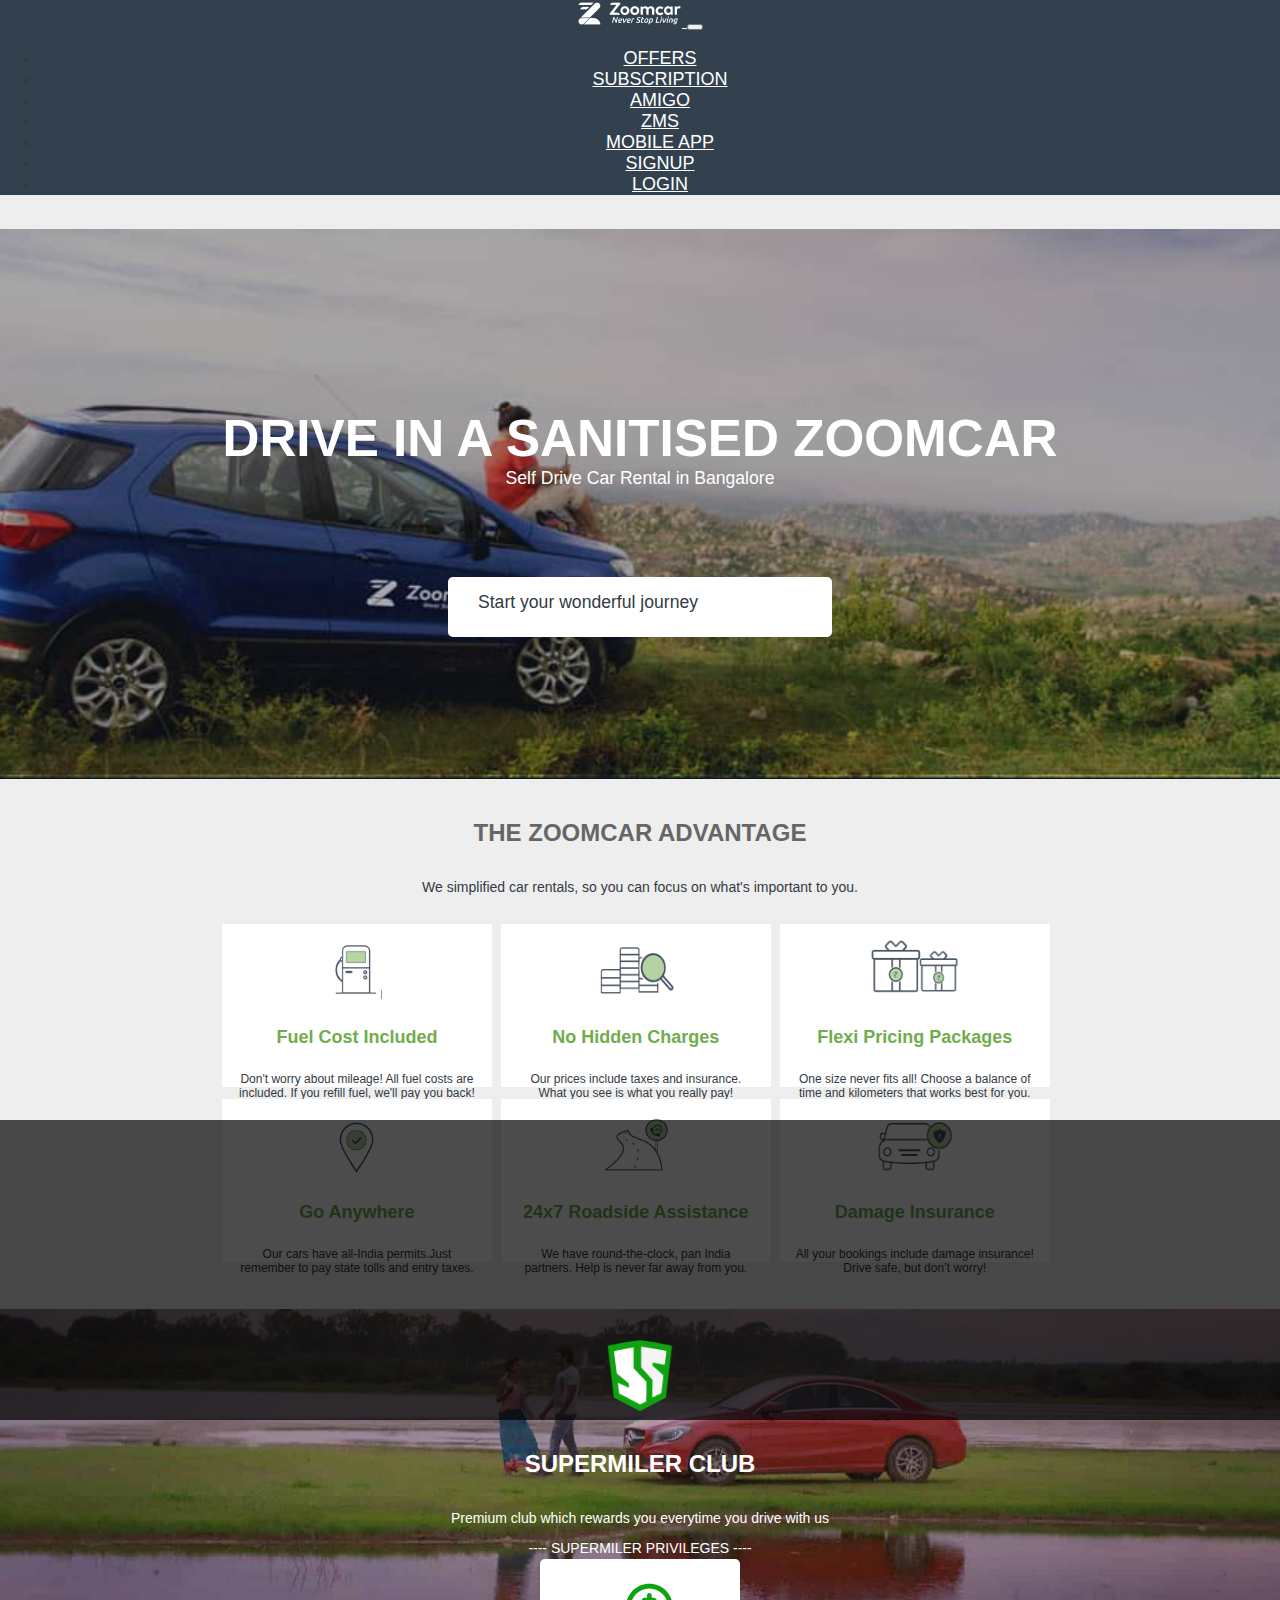
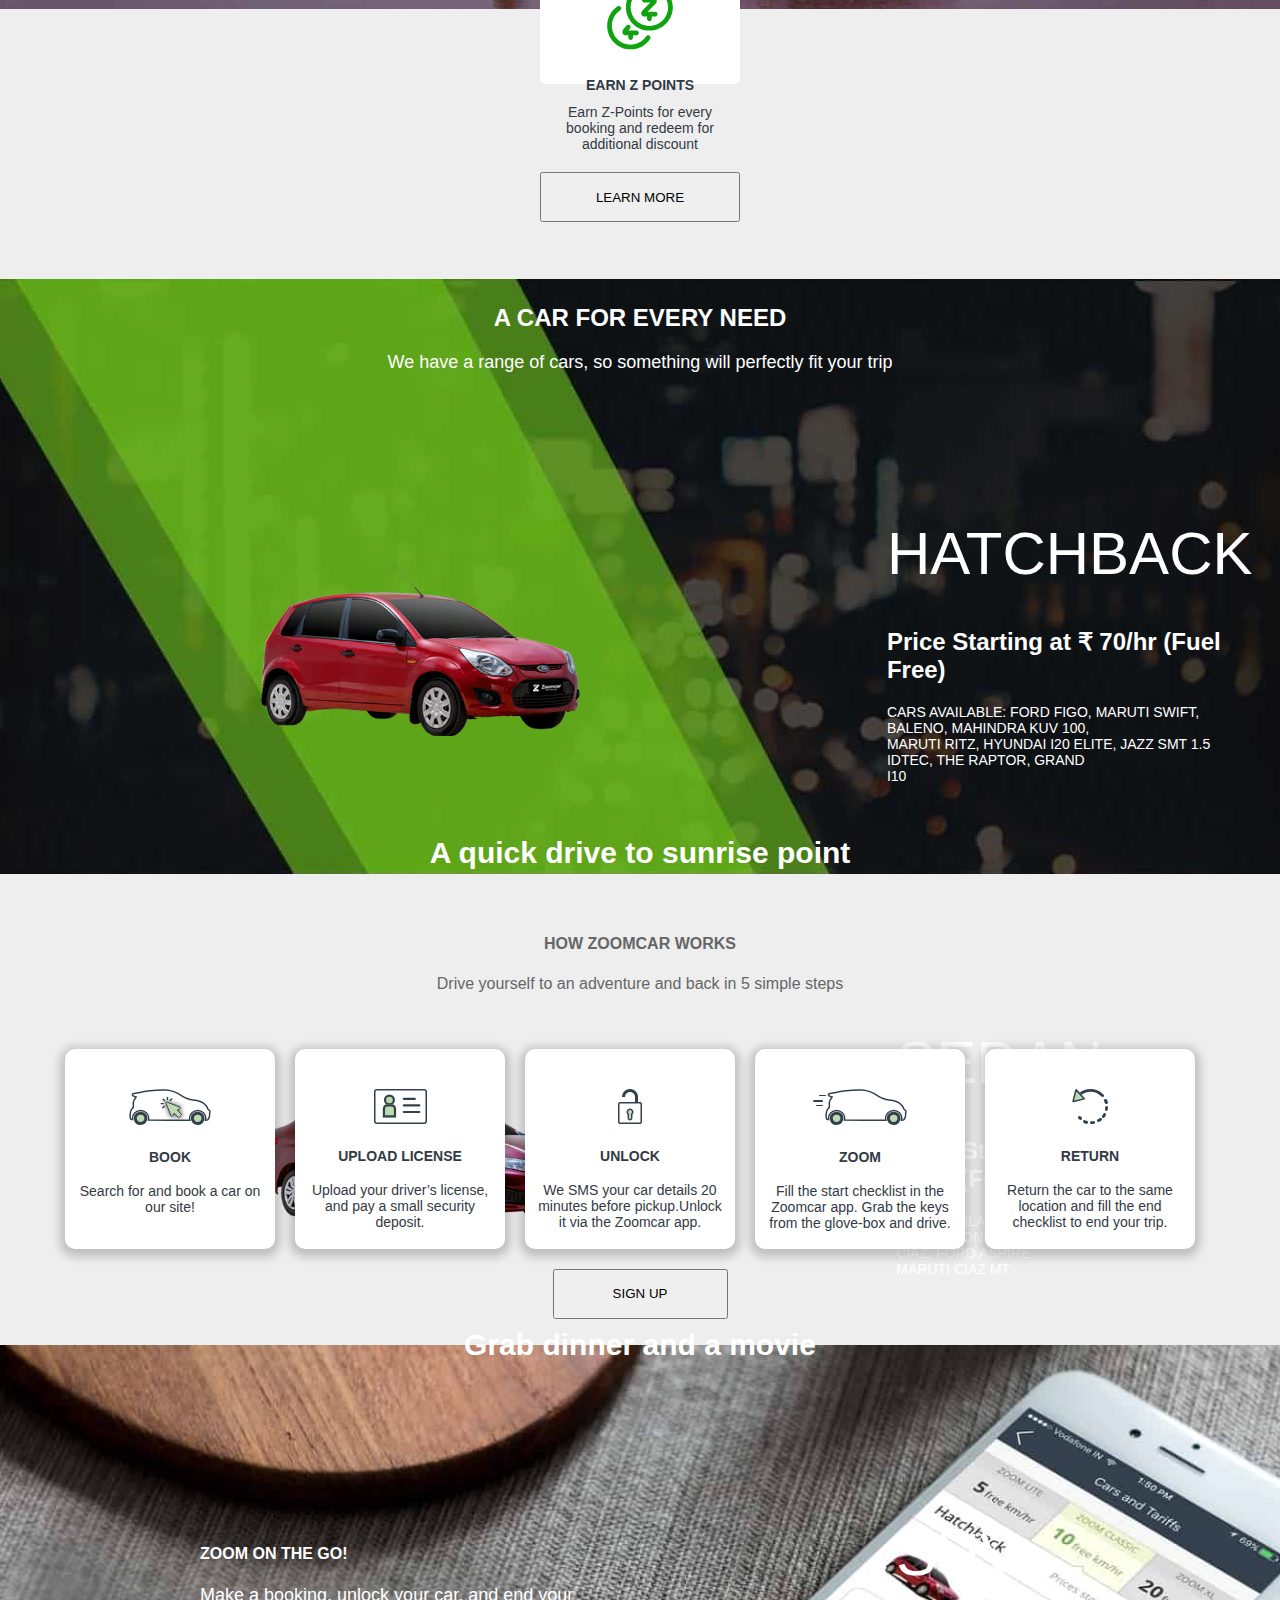
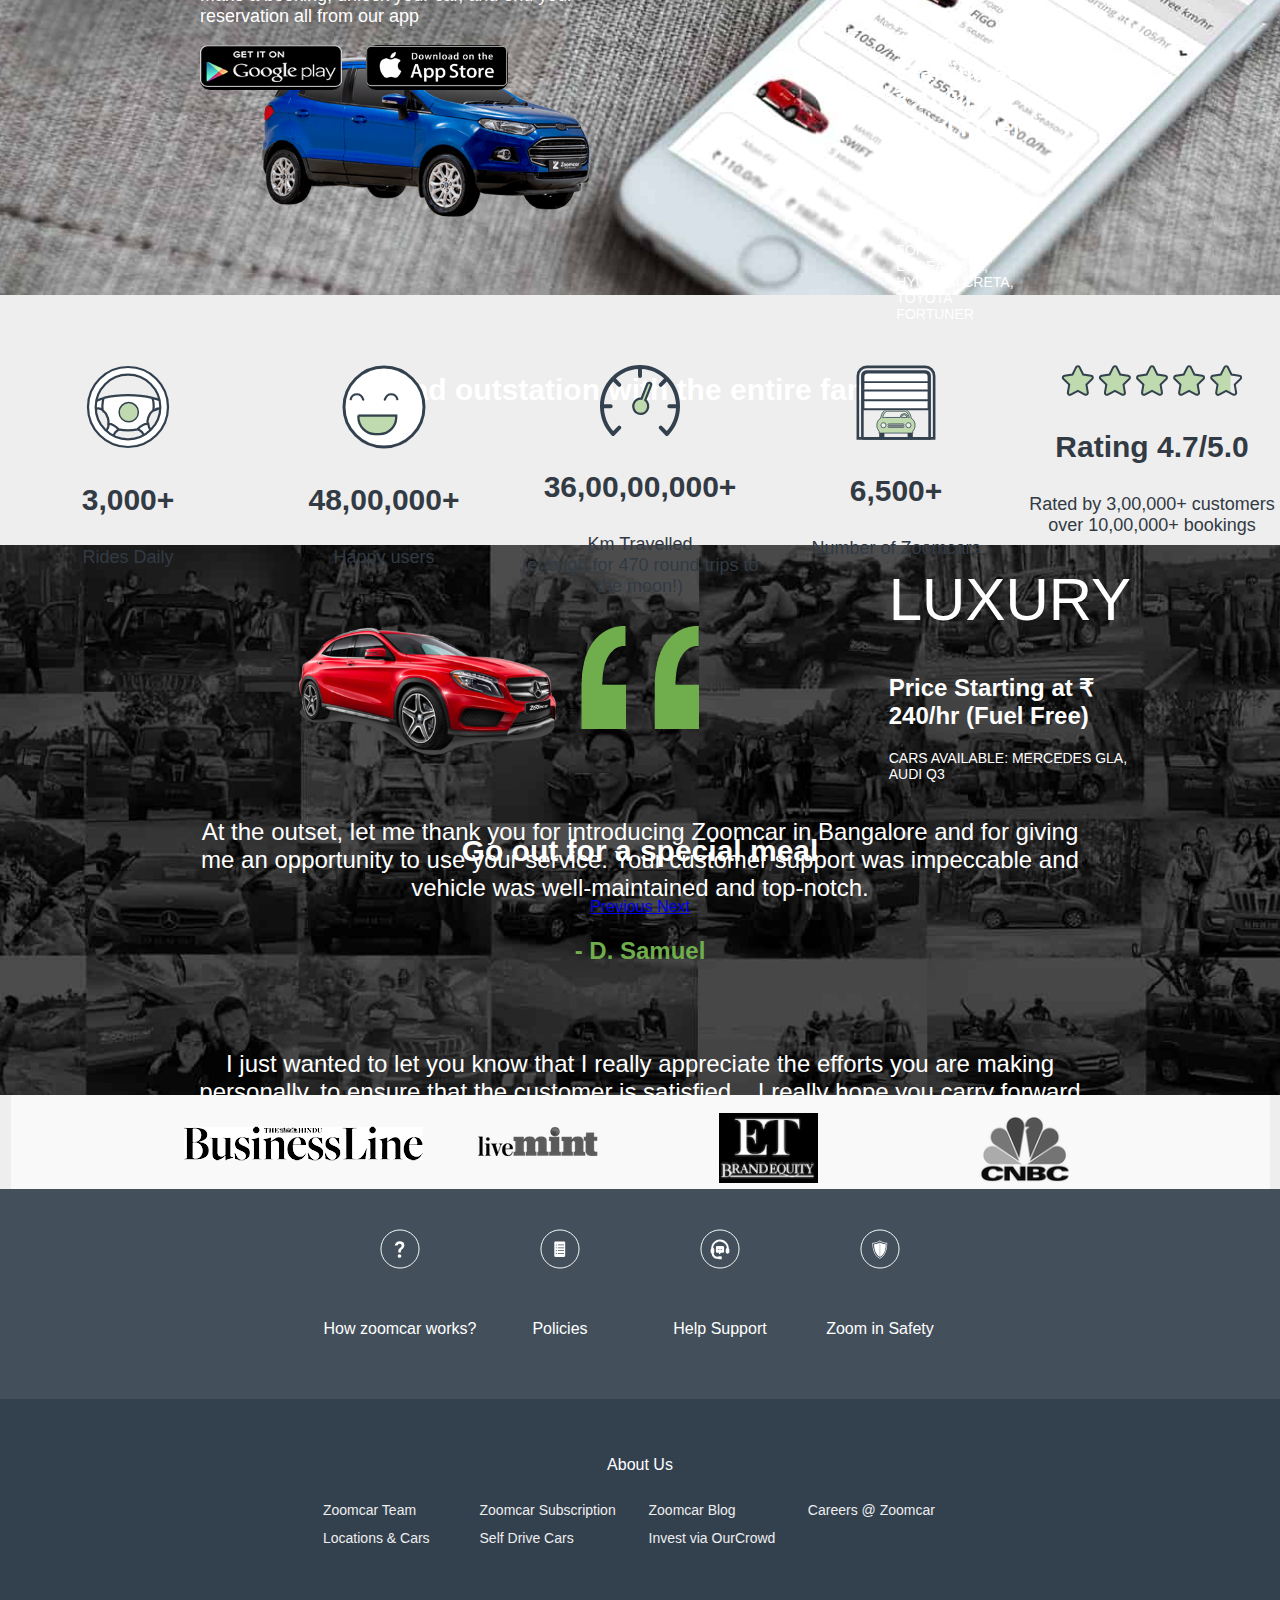
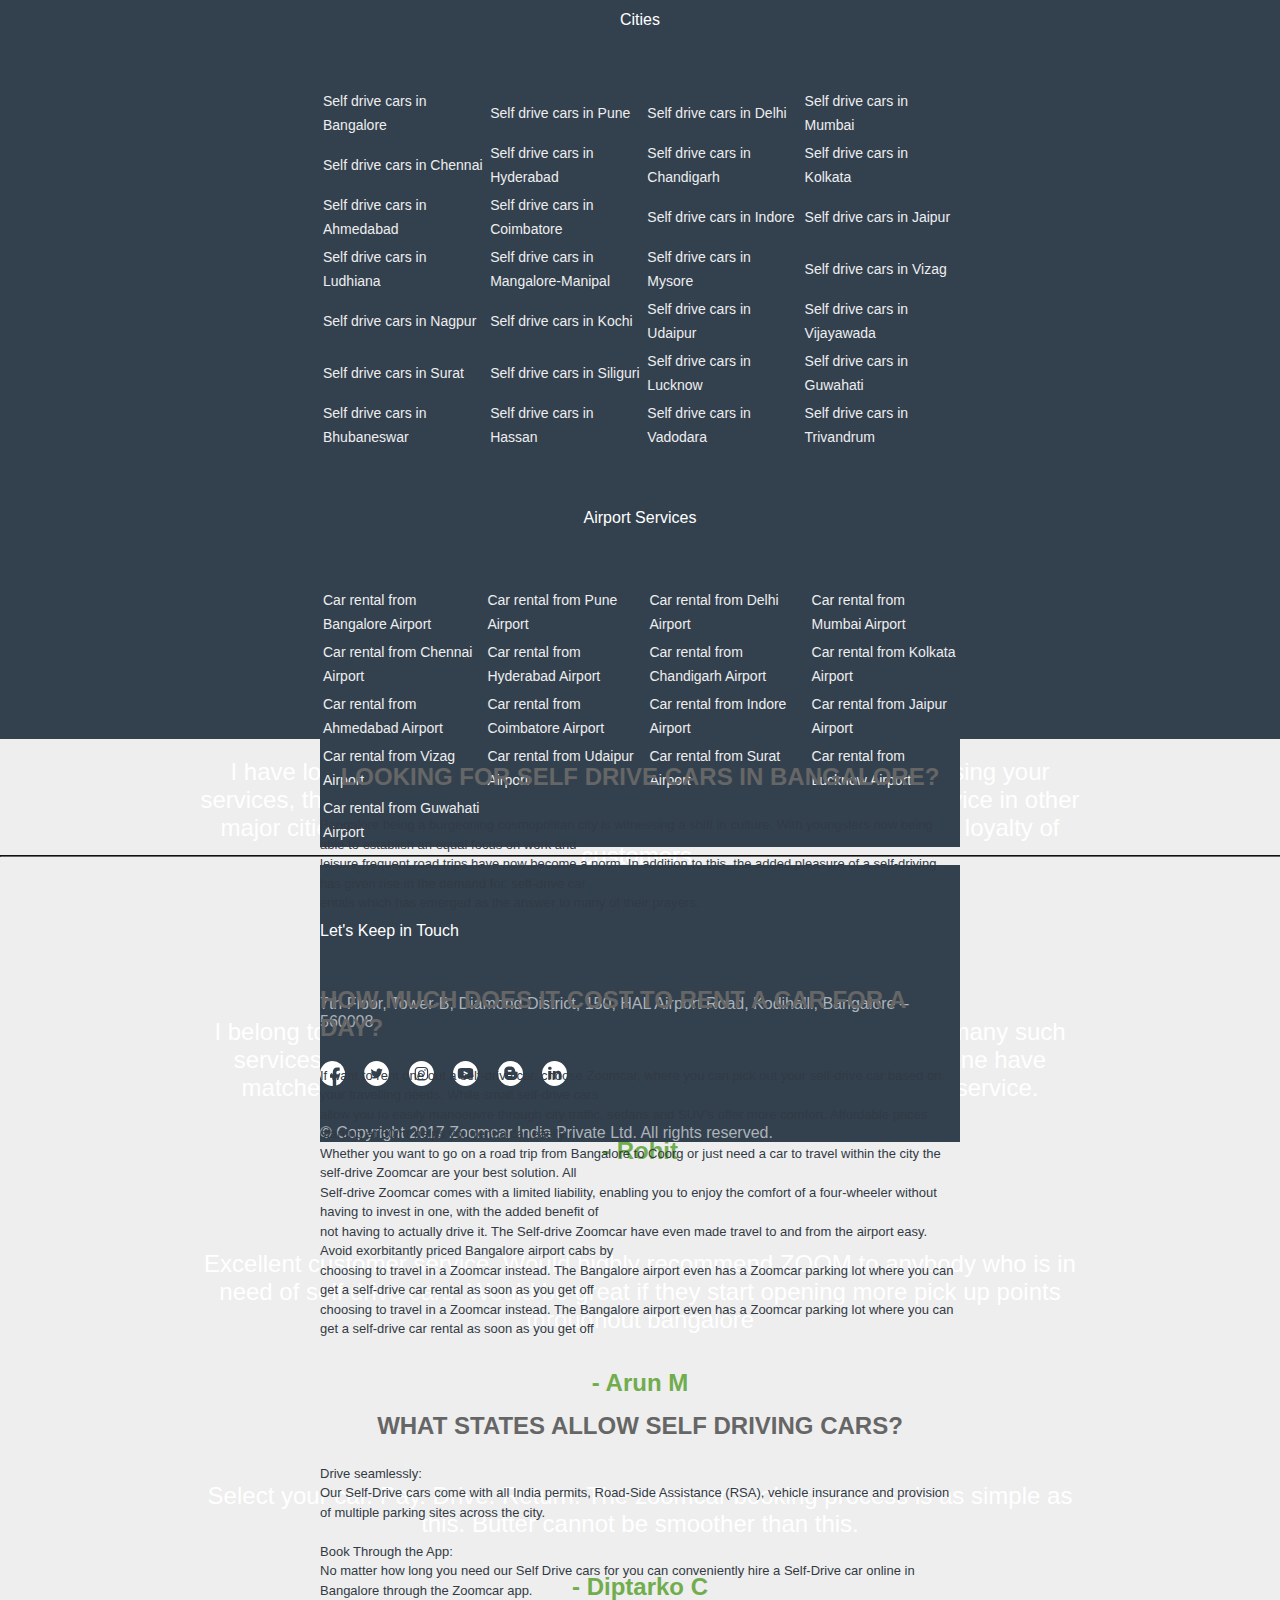
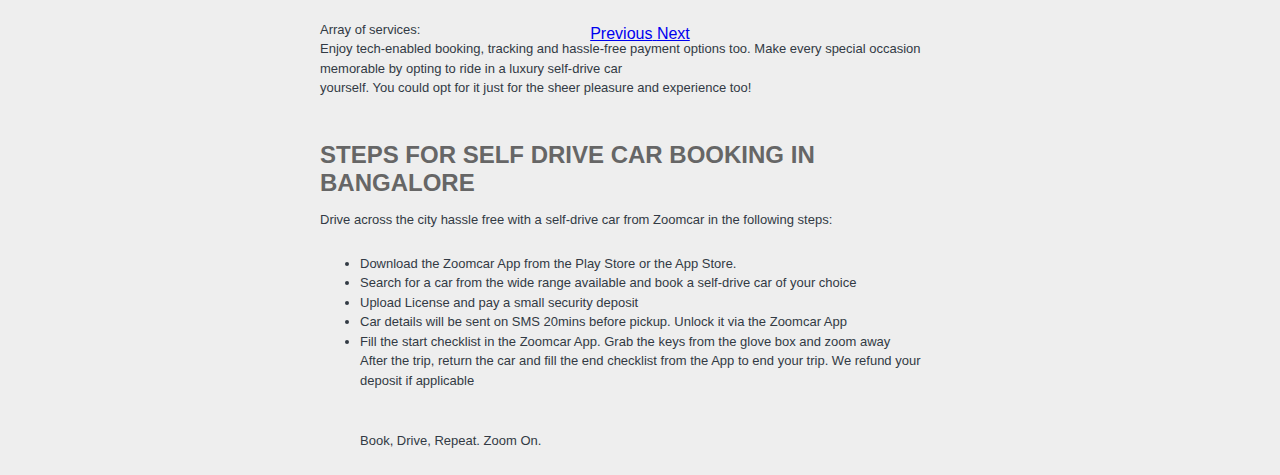
<file: public/index.html>
<!DOCTYPE html>
<html lang="en" dir="ltr">
  <head>
    <meta charset="utf-8">
    <title>Self Drive Car Rentals in Bangalore | Travel safe in Sanitized Cars at Zoomcar</title>
    <!-- BootStrap CSS StyleSheets -->
    <link rel="stylesheet" href="https://cdn.jsdelivr.net/npm/bootstrap@4.6.0/dist/css/bootstrap.min.css" integrity="sha384-B0vP5xmATw1+K9KRQjQERJvTumQW0nPEzvF6L/Z6nronJ3oUOFUFpCjEUQouq2+l" crossorigin="anonymous">
    <!-- CSS StyleSheet -->
    <link rel="stylesheet" href="./css/styles_main.css">

    <link rel="icon" href="favicon.ico">

    <!-- Bootstrap Scripts -->
    <script src="https://code.jquery.com/jquery-3.5.1.slim.min.js" integrity="sha384-DfXdz2htPH0lsSSs5nCTpuj/zy4C+OGpamoFVy38MVBnE+IbbVYUew+OrCXaRkfj" crossorigin="anonymous"></script>
    <script src="https://cdn.jsdelivr.net/npm/popper.js@1.16.1/dist/umd/popper.min.js" integrity="sha384-9/reFTGAW83EW2RDu2S0VKaIzap3H66lZH81PoYlFhbGU+6BZp6G7niu735Sk7lN" crossorigin="anonymous"></script>
    <script src="https://cdn.jsdelivr.net/npm/bootstrap@4.6.0/dist/js/bootstrap.min.js" integrity="sha384-+YQ4JLhjyBLPDQt//I+STsc9iw4uQqACwlvpslubQzn4u2UU2UFM80nGisd026JF" crossorigin="anonymous"></script>

  </head>
  <body>
    <div class="container-fluid">
      <section id="home">
        <nav class="navbar navbar-expand-lg nav-class">
          <!-- bg-dark-->
          <a class="nav-text navbar-brand" href="index.html">
            <!-- <img src="images/logo_1.png" height="50" alt=""> -->
            <img src="images/logo.png" alt="">
          </a>
          <button class="navbar-toggler" type="button" data-toggle="collapse" data-target="#navbarSupportedContent" aria-controls="navbarSupportedContent" aria-expanded="false" aria-label="Toggle navigation">
            <span class="navbar-toggler-icon"></span>
          </button>
          <div class="collapse navbar-collapse" id="navbarSupportedContent">
            <ul class="navbar-nav ml-auto">
              <li class="nav-item">
                <a class="nav-link nav-text" href="signin.html">OFFERS</a>
              </li>
              <li class="nav-item">
                <a class="nav-link nav-text" href="signup.html">SUBSCRIPTION</a>
              </li>
              <li class="nav-item">
                <a class="nav-link nav-text" href="#cta">AMIGO</a>
              </li>
              <li class="nav-item">
                <a class="nav-link nav-text" href="signin.html">ZMS</a>
              </li>
              <li class="nav-item">
                <a class="nav-link nav-text" href="signin.html">MOBILE APP</a>
              </li>
              <li class="nav-item">
                <a class="nav-link nav-text" href="signin.html">SIGNUP</a>
              </li>
              <li class="nav-item">
                <a class="nav-link nav-text" href="signin.html">LOGIN</a>
              </li>
            </ul>
          </div>

        </nav>
      </section>

      <section id="home-section">
        <div class="home-write-box">
          <div class="home-write">
            <h1>
              DRIVE IN A SANITISED ZOOMCAR
            </h1>
            <p>Self Drive Car Rental in Bangalore</p>
          </div>
          <div class="white-box">
            <span>Start your wonderful journey</span>
          </div>

        </div>
      </section>
      <section id="advantage">
        <div class="adv-section">
          <div class="adv-write">
            <h4>THE ZOOMCAR ADVANTAGE</h4>
            <p>We simplified car rentals, so you can focus on what's important to you.</p>
          </div>
          <div class="advantage-box">
            <div class="adv-1 adv">
              <img src="images/fuel.PNG" alt="" width=50 height=60>
              <h4>Fuel Cost Included</h4>
              <p>Don't worry about mileage! All fuel costs are<br>included. If you refill fuel, we'll pay you back!</p>
            </div>
            <div class="adv-2 adv">
              <img src="images/charge.PNG" alt="" width=80 height=60>
              <h4>No Hidden Charges</h4>
              <p>Our prices include taxes and insurance.<br>What you see is what you really pay!</p>
            </div>
            <div class="adv-3 adv">
              <img src="images/price.PNG" alt="" width=90 height=60>
              <h4>Flexi Pricing Packages</h4>
              <p>One size never fits all! Choose a balance of<br>time and kilometers that works best for you.</p>
            </div>
            <div class="adv-4 adv">
              <img src="images/anywhere.PNG" alt="" width=50 height=60>
              <h4>Go Anywhere</h4>
              <p>Our cars have all-India permits.Just<br>remember to pay state tolls and entry taxes.</p>
            </div>
            <div class="adv-5 adv">
              <img src="images/roadside.PNG" alt="" width=70 height=60>
              <h4>24x7 Roadside Assistance</h4>
              <p>We have round-the-clock, pan India<br>partners. Help is never far away from you.</p>
            </div>
            <div class="adv-6 adv">
              <img src="images/damage.PNG" alt="" width=80 height=60>
              <h4>Damage Insurance</h4>
              <p>All your bookings include damage insurance!<br>Drive safe, but don’t worry!</p>
            </div>

          </div>
        </div>
      </section>
      <section id="premium">
        <div class="premium-box">
          <img src="images/premium_1.PNG" alt="" width="70", height="80">
          <h4>SUPERMILER CLUB</h4>
          <p>Premium club which rewards you everytime you drive with us</p>

          <p class="premium-p">---- SUPERMILER PRIVILEGES ----</p>
        </div>
        <div class="premium-box-color">
        </div>


      </section>
      <section id="z-points">
        <div class="z-points-box">
          <div class="z-points-1">
            <img src="images/z-coins.svg" alt="" width="90px" height="75px">
            <h4>EARN Z POINTS</h4>
          </div>
          <div class="z-points-2">
            <p>Earn Z-Points for every<br>booking and redeem for<br>additional discount</p>
            <button type="button" name="button" class="btn btn-outline-dark btn-lg btn-cus">LEARN MORE</button>
          </div>


        </div>


      </section>
      <section id="car-needs">
        <div class="car-needs-box">
          <div class="car-needs-sec">
            <h2 class="c-text">A CAR FOR EVERY NEED</h2>
            <h3 class="c-text-2">We have a range of cars, so something will perfectly fit your trip</h3>
            <div id="c-carousel" class="carousel slide" data-ride="false">
              <div class="carousel-inner">
                <div class="carousel-item active container-fluid">
                  <div class="abcd">
                    <table>
                      <tr>
                        <td>
                          <img class="c-image" src="images/hatchback.png" alt="dog-profile" height="200">
                        </td>
                        <td>
                          <div class="abcd-text">
                            <h1>HATCHBACK</h1>
                            <h2>Price Starting at ₹ 70/hr (Fuel Free)</h2>
                            <h4>CARS AVAILABLE: FORD FIGO, MARUTI SWIFT, BALENO, MAHINDRA KUV 100,<br>
                              MARUTI RITZ, HYUNDAI I20 ELITE, JAZZ SMT 1.5 IDTEC, THE RAPTOR, GRAND<br>
                              I10</h4>
                          </div>
                        </td>
                      </tr>
                    </table>
                    <h3>A quick drive to sunrise point</h3>
                  </div>
                </div>
                <div class="carousel-item container-fluid">
                  <div class="abcd">
                    <table>
                      <tr>
                        <td>
                          <img class="c-image" src="images/sedan.png" alt="lady-profile" height="200">
                        </td>
                        <td>
                          <div class="abcd-text">
                            <h1>SEDAN</h1>
                            <h2>Price Starting at ₹ 95/hr (Fuel Free)</h2>
                            <h4>CARS AVAILABLE: HONDA AMAZE, HONDA CITY, MARUTI CIAZ, FORD ASPIRE<br>
                              MARUTI CIAZ MT</h4>
                          </div>
                        </td>
                      </tr>
                    </table>
                    <h3>Grab dinner and a movie</h3>

                  </div>
                </div>
                <div class="carousel-item container-fluid">
                  <div class="abcd">
                    <table>
                      <tr>
                        <td>
                          <img class="c-image" src="images/suv.png" alt="lady-profile" height="200">
                        </td>
                        <td>
                          <div class="abcd-text">
                            <h1>SUV</h1>
                            <h2>Price Starting at ₹ 100/hr (Fuel Free)</h2>
                            <h4>CARS AVAILABLE: FORD ECOSPORT, MAHINDRA SCORPIO, MAHINDRA XUV,<br>
                              FORD ENDEAVOUR, HYUNDAI CRETA, TOYOTA FORTUNER</h4>
                          </div>
                        </td>
                      </tr>
                    </table>
                    <h3>Head outstation with the entire family</h3>

                  </div>
                </div>
                <div class="carousel-item container-fluid">
                  <div class="abcd">
                    <table>
                      <tr>
                        <td>
                          <img class="c-image" src="images/luxury.png" alt="lady-profile" height="200">
                        </td>
                        <td>
                          <div class="abcd-text">
                            <h1>LUXURY</h1>
                            <h2>Price Starting at ₹ 240/hr (Fuel Free)</h2>
                            <h4>CARS AVAILABLE: MERCEDES GLA, AUDI Q3</h4>
                          </div>
                        </td>
                      </tr>
                    </table>
                    <h3>Go out for a special meal</h3>

                  </div>
                </div>
              </div>
              <a class="carousel-control-prev" href="#c-carousel" role="button" data-slide="prev">
                <span class="carousel-control-prev-icon" aria-hidden="true"></span>
                <span class="sr-only">Previous</span>
              </a>
              <a class="carousel-control-next" href="#c-carousel" role="button" data-slide="next">
                <span class="carousel-control-next-icon" aria-hidden="true"></span>
                <span class="sr-only">Next</span>
              </a>
            </div>

          </div>
        </div>

      </section>
      <section id="zoom-works">
        <div class="zoom-works-box">
          <div class="zoom-write">
            <h4>HOW ZOOMCAR WORKS</h4>
            <p>Drive yourself to an adventure and back in 5 simple steps</p>

          </div>
          <div class="zoom-part">
            <div class="zoom-sec">
              <div class="z1 z">
                <img src="images/book.svg" alt="" width="82" height="36">
                <h4>BOOK</h4>
                <p>Search for and book a car on<br>our site!</p>
              </div>
              <div class="z2 z">
                <img src="images/license.svg" alt="" width="53" height="35">
                <h4>UPLOAD LICENSE</h4>
                <p>Upload your driver’s license,<br>and pay a small security<br>deposit.</p>
              </div>
              <div class="z3 z">
                <img src="images/unlock.png" alt="" width="24" height="35">
                <h4>UNLOCK</h4>
                <p>We SMS your car details 20<br>minutes before pickup.Unlock<br>it via the Zoomcar app.</p>

              </div>
              <div class="z4 z">
                <img src="images/zoom.svg" alt="" width="94" height="36">
                <h4>ZOOM</h4>
                <p>Fill the start checklist in the<br>Zoomcar app. Grab the keys<br>from the glove-box and drive.</p>

              </div>
              <div class="z5 z">
                <img src="images/return.svg" alt="" width="36" height="35">
                <h4>RETURN</h4>
                <p>Return the car to the same<br>location and fill the end<br>checklist to end your trip.</p>
              </div>

            </div>

          </div>
          <div class="zoom-button">
            <button type="button" name="button" class="btn btn-outline-dark btn-lg btn-zoom">SIGN UP</button>


          </div>

        </div>

      </section>
      <section id="zoom-on-the-go">
        <div class="zoom-on-the-go-box">
          <div class="zoom-on-sec">
            <h4>ZOOM ON THE GO!</h4>
            <p>Make a booking, unlock your car, and end your<br>reservation all from our app</p>
            <button type="button" name="button" class="button-s">
              <img src="images/gstore.png" alt=""  width="142" height="42">
            </button>
            <button type="button" name="button" class="button-s">
              <img src="images/astore.png" alt="" width="142" height="42">
            </button>

          </div>

        </div>

      </section>
      <section id="tally">
        <div class="tally-box">
          <div class="tally-part">
            <div class="t1 tally-t">
              <img src="images/rides.svg" alt="">
              <h3>3,000+</h3>
              <h4>Rides Daily</h4>
            </div>
            <div class="t2 tally-t">
              <img src="images/users.svg" alt="">
              <h3>48,00,000+</h3>
              <h4>Happy users</h4>
            </div>
            <div class="t3 tally-t">
              <img src="images/travell.svg" alt="">
              <h3>36,00,00,000+</h3>
              <h4>Km Travelled<br>(enough for 470 round trips to the moon!)</h4>
            </div>
            <div class="t4 tally-t">
              <img src="images/zoomcar.svg" alt="">
              <h3>6,500+</h3>
              <h4>Number of Zoomcars</h4>
            </div>
            <div class="t5 tally-t">
              <img src="images/rating.svg" alt="">
              <h3>Rating 4.7/5.0</h3>
              <h4>Rated by 3,00,000+ customers<br>over 10,00,000+ bookings</h4>
            </div>

          </div>

        </div>

      </section>
      <section id="testimonial">
        <div class="testimonial-box">
          <div class="test-1">
            <img src="images/greencolan.png" alt="">
            <div class="test-carc">
              <div id="testimonial-carousel" class="carousel slide" data-ride="false">
                <div class="carousel-inner">
                  <div class="carousel-item active container-fluid">
                    <h2 class="testimonial-text">At the outset, let me thank you for introducing Zoomcar in Bangalore and for giving<br>
                      me an opportunity to use your service. Your customer support was impeccable and<br>
                      vehicle was well-maintained and top-notch.</h2>
                      <h3>- D. Samuel</h3>

                    </div>
                  <div class="carousel-item container-fluid">
                    <h2 class="testimonial-text">I just wanted to let you know that I really appreciate the efforts you are making<br>
                      personally, to ensure that the customer is satisfied... I really hope you carry forward<br>
                      this culture and make a model for other companies.</h2>
                      <h3>- Bejoy Babu</h3>
                  </div>
                  <div class="carousel-item container-fluid">
                    <h2 class="testimonial-text">You certainly do have a very regular customer here... Must say, Greg went that extra<br>
                      mile... You have a great journey together!</h2>
                      <h3>- Deepak Sharma</h3>

                  </div>
                  <div class="carousel-item container-fluid">
                    <h2 class="testimonial-text">It was great pleasure use zoom service, As all process being online it was really<br>
                      hassle free experience. good service please keep it going.</h2>
                      <h3>- Mustak R</h3>

                  </div>
                  <div class="carousel-item container-fluid">
                    <h2 class="testimonial-text">I could not believe my ears on the benefits, especially the reimbursement of fuel.<br>
                      I would surely continue to use your professional services in months to come.</h2>
                      <h3>- D. Samuel</h3>
                  </div>
                  <div class="carousel-item container-fluid">
                    <h2 class="testimonial-text">Appreciate the totally new welcome Concept. As an prospective customer, I feel this<br>
                      is going to really set an example in car rentals scenery. Wishing you the very Best<br>
                      and come out in flying colors!!</h2>
                      <h3>- Yekula Santosh</h3>

                  </div>
                  <div class="carousel-item container-fluid">
                    <h2 class="testimonial-text">The experience with Zoomcar has been excellent. Your process is well thought out<br>
                      and the service definitely fills a void. Maybe you could start a school which teaches<br>
                      "real customer service"!</h2>
                      <h3>- Sunil Rastogi</h3>

                  </div>
                  <div class="carousel-item container-fluid">
                    <h2 class="testimonial-text">I have loved your concept since the time I saw it online. Now, after using your<br>
                      services, this concept is wonderful and a delight to all customers. A service in other<br>
                      major cities would go a long way in establishing your brand as well as loyalty of<br>
                      customers.</h2>
                      <h3>- Rohit R</h3>

                  </div>
                  <div class="carousel-item container-fluid">
                    <h2 class="testimonial-text">I belong to Mumbai and am currently based out of Pune. I have used many such<br>
                      services like Carzonrent, Girikand, Autodrive while being here but none have<br>
                      matched the convenience, affordability as well as efficiency of your service.</h2>
                      <h3>- Rohit</h3>

                  </div>
                  <div class="carousel-item container-fluid">
                    <h2 class="testimonial-text">Excellent customer service. Would highly recommend ZOOM to anybody who is in<br>
                      need of self drive cars. Would be great if they start opening more pick up points<br>
                      throughout bangalore</h2>
                      <h3>- Arun M</h3>

                  </div>
                  <div class="carousel-item container-fluid">
                    <h2 class="testimonial-text">Select your car. Pay. Drive. Return. The zoomcar booking process is as simple as<br>
                      this. Butter cannot be smoother than this.</h2>
                      <h3>- Diptarko C</h3>

                  </div>

                </div>
                <a class="carousel-control-prev" href="#testimonial-carousel" role="button" data-slide="prev">
                  <span class="carousel-control-prev-icon" aria-hidden="true"></span>
                  <span class="sr-only">Previous</span>
                </a>
                <a class="carousel-control-next" href="#testimonial-carousel" role="button" data-slide="next">
                  <span class="carousel-control-next-icon" aria-hidden="true"></span>
                  <span class="sr-only">Next</span>
                </a>
              </div>

            </div>
          </div>
          <div class="test-2">
            <div class="test-2-sec">
              <div id="test-carousel" class="carousel slide" data-ride="false">
                <div class="carousel-inner">
                  <div class="carousel-item active container-fluid">
                    <img src="images/tn1.PNG" alt="">
                  </div>
                  <div class="carousel-item container-fluid">
                    <img src="images/tn2.PNG" alt="">

                  </div>
                  <div class="carousel-item container-fluid">
                    <img src="images/tn3.PNG" alt="">

                  </div>

                </div>
                <a class="carousel-control-prev" href="#test-carousel" role="button" data-slide="prev">
                  <span class="carousel-control-prev-icon" aria-hidden="true"></span>
                  <span class="sr-only">Previous</span>
                </a>
                <a class="carousel-control-next" href="#test-carousel" role="button" data-slide="next">
                  <span class="carousel-control-next-icon" aria-hidden="true"></span>
                  <span class="sr-only">Next</span>
                </a>
              </div>

            </div>

          </div>
        </div>


      </section>
      <section id="footer-dark">
        <div class="footer-dark-section">
          <div class="footer-dark-part">
            <div class="footer-dark-icon">
              <div class="icon-1 icon">
                <img src="images/i1.svg" alt="" width="40" height="40">
                <h4>How zoomcar works?</h4>
              </div>
              <div class="icon-2 icon">
                <img src="images/i2.svg" alt="" width="40" height="40">
                <h4>Policies</h4>
              </div>
              <div class="icon-3 icon">
                <img src="images/i3.svg" alt="" width="40" height="40">
                <h4>Help Support</h4>

              </div>
              <div class="icon-4 icon">
                <img src="images/i4.svg" alt="" width="40" height="40">
                <h4>Zoom in Safety</h4>

              </div>

            </div>
          </div>
          <div class="footer-dark-box">
            <h4><br><br>About Us</h4>
            <table>
              <tr>
                <td>Zoomcar Team</td>

                <td>Zoomcar Subscription</td>

                <td>Zoomcar Blog</td>

                <td>Careers @ Zoomcar</td>
              </tr>
              <tr>
                <td>Locations & Cars</td>
                <td>Self Drive Cars</td>
                <td>Invest via OurCrowd</td>
                <td></td>
              </tr>

            </table>
            <br><br>
            <h4>Cities</h4>
            <br><br>
            <table>
              <tr>
                <td>Self drive cars in Bangalore</td>
                <td>Self drive cars in Pune</td>
                <td>Self drive cars in Delhi</td>
                <td>Self drive cars in Mumbai</td>
              </tr>
              <tr>
                <td>Self drive cars in Chennai</td>
                <td>Self drive cars in Hyderabad</td>
                <td>Self drive cars in Chandigarh</td>
                <td>Self drive cars in Kolkata</td>
              </tr>
              <tr>
                <td>Self drive cars in Ahmedabad</td>
                <td>Self drive cars in Coimbatore</td>
                <td>Self drive cars in Indore</td>
                <td>Self drive cars in Jaipur</td>
              </tr>
              <tr>
                <td>Self drive cars in Ludhiana</td>
                <td>Self drive cars in Mangalore-Manipal</td>
                <td>Self drive cars in Mysore</td>
                <td>Self drive cars in Vizag</td>
              </tr>
              <tr>
                <td>Self drive cars in Nagpur</td>
                <td>Self drive cars in Kochi</td>
                <td>Self drive cars in Udaipur</td>
                <td>Self drive cars in Vijayawada</td>
              </tr>
              <tr>
                <td>Self drive cars in Surat</td>
                <td>Self drive cars in Siliguri</td>
                <td>Self drive cars in Lucknow</td>
                <td>Self drive cars in Guwahati</td>
              </tr>
              <tr>
                <td>Self drive cars in Bhubaneswar</td>
                <td>Self drive cars in Hassan</td>
                <td>Self drive cars in Vadodara</td>
                <td>Self drive cars in Trivandrum</td>
              </tr>
            </table>
            <br><br>
            <h4>Airport Services</h4>
            <br><br>
            <table>
              <tr>
                <td>Car rental from Bangalore Airport</td>
                <td>Car rental from Pune Airport</td>
                <td>Car rental from Delhi Airport</td>
                <td>Car rental from Mumbai Airport</td>
              </tr>
              <tr>
                <td>Car rental from Chennai Airport</td>
                <td>Car rental from Hyderabad Airport</td>
                <td>Car rental from Chandigarh Airport</td>
                <td>Car rental from Kolkata Airport</td>
              </tr>
              <tr>
                <td>Car rental from Ahmedabad Airport</td>
                <td>Car rental from Coimbatore Airport</td>
                <td>Car rental from Indore Airport</td>
                <td>Car rental from Jaipur Airport</td>
              </tr>
              <tr>
                <td>Car rental from Vizag Airport</td>
                <td>Car rental from Udaipur Airport</td>
                <td>Car rental from Surat Airport</td>
                <td>Car rental from Lucknow Airport</td>
              </tr>
              <tr>
                <td>Car rental from Guwahati Airport</td>
                <td></td>
                <td></td>
                <td></td>
              </tr>
            </table>

          </div>
          <hr>
          <div class="footer-dark-box">
            <br><br>
            <h4 style="text-align : left;">Let's Keep in Touch</h4>
            <br>
            <p style="margin-bottom :30px; color : #adb3b8;">7th Floor, Tower-B, Diamond District, 150, HAL Airport Road, Kodihalli, Bangalore – 560008</p>
            <img src="images/ic1.svg" alt="" width="25" height="25" style="margin-right: 15px;">
            <img src="images/ic2.svg" alt="" width="25" height="25" style="margin-right: 15px;">
            <img src="images/ic3.svg" alt="" width="25" height="25" style="margin-right: 15px;">
            <img src="images/ic4.svg" alt="" width="25" height="25" style="margin-right: 15px;">
            <img src="images/ic5.svg" alt="" width="25" height="25" style="margin-right: 15px;">
            <img src="images/ic6.svg" alt="" width="25" height="25">

            <br><br>
            <p style="color : #adb3b8;">© Copyright 2017 Zoomcar India Private Ltd. All rights reserved.</p>

          </div>
        </div>


      </section>
      <section id="footer-light">
        <div class="footer-light-section">
          <div class="footer-light-box">
            <p></p>
            <h3>
              <b>LOOKING FOR SELF DRIVE CARS IN BANGALORE?</b>
            </h3>
            <p>Bangalore being a burgeoning cosmopolitan city is witnessing a shift in culture. With youngsters now being able to establish an equal focus on work and
              <br>leisure frequent road trips have now become a norm. In addition to this, the added pleasure of a self-driving has given rise in the demand for, self-drive car
              <br>entals which has emerged as the answer to many of their prayers.
            </p>
            <br>
            <br>
            <h3>
              <b>
                HOW MUCH DOES IT COST TO RENT A CAR FOR A DAY?
              </b>
            </h3>
              <p>
                If want to rent one out a self-drive car, choose Zoomcar, where you can pick out your self-drive car based on your travelling needs. While small self-drive cars
                <br>
                allow you to easily manoeuvre through city traffic, sedans and SUV’s offer more comfort. Affordable prices starting at 60/hr helps you rent a car easily.
                <br>
                Whether you want to go on a road trip from Bangalore to Coorg or just need a car to travel within the city the self-drive Zoomcar are your best solution. All
                <br>
                Self-drive Zoomcar comes with a limited liability, enabling you to enjoy the comfort of a four-wheeler without having to invest in one, with the added benefit of
                <br>
                not having to actually drive it. The Self-drive Zoomcar have even made travel to and from the airport easy. Avoid exorbitantly priced Bangalore airport cabs by
                <br>
                choosing to travel in a Zoomcar instead. The Bangalore airport even has a Zoomcar parking lot where you can get a self-drive car rental as soon as you get off
                <br>
                choosing to travel in a Zoomcar instead. The Bangalore airport even has a Zoomcar parking lot where you can get a self-drive car rental as soon as you get off

              </p>
              <br>
              <br>
              <h3>
                <b>
                  WHAT STATES ALLOW SELF DRIVING CARS?
                </b>
              </h3>
              <p>
                Drive seamlessly:
                <br>
                Our Self-Drive cars come with all India permits, Road-Side Assistance (RSA), vehicle insurance and provision of multiple parking sites across the city.
                <br>
                <br>
                Book Through the App:
                <br>
                No matter how long you need our Self Drive cars for you can conveniently hire a Self-Drive car online in Bangalore through the Zoomcar app.
                <br><br>
                Array of services:
                <br>
                Enjoy tech-enabled booking, tracking and hassle-free payment options too. Make every special occasion memorable by opting to ride in a luxury self-drive car
                <br>
                yourself. You could opt for it just for the sheer pleasure and experience too!
                <br><br>
              </p>
              <h3>
                <b>
                  STEPS FOR SELF DRIVE CAR BOOKING IN BANGALORE
                </b>
                <p>
                  Drive across the city hassle free with a self-drive car from Zoomcar in the following steps:
                  <br>
                  <ul>
                    <li>Download the Zoomcar App from the Play Store or the App Store.</li>
                    <li>Search for a car from the wide range available and book a self-drive car of your choice</li>
                    <li>Upload License and pay a small security deposit</li>
                    <li>Car details will be sent on SMS 20mins before pickup. Unlock it via the Zoomcar App</li>
                    <li>Fill the start checklist in the Zoomcar App. Grab the keys from the glove box and zoom away
                    <br>
                    After the trip, return the car and fill the end checklist from the App to end your trip. We refund your deposit if applicable
                    </li>
                    <br>
                    <p>Book, Drive, Repeat. Zoom On.</p>

                  </ul>
                </p>
              </h3>

          </div>




        </div>


      </section>
    </div>

  </body>
</html>
</file>
<file: public/css/styles_main.css>
body{
  font-family : "Open Sans",-apple-system,BlinkMacSystemFont,Segoe UI,Roboto,Helvetica,Arial,sans-serif!important;
  text-align : center;
  margin : 0;
  position : relative;
  color : #323a44;
  background-color : #eee;


}



/* Home Section */

.nav-text{
  color : #fff;
  font-size : 1.125rem;
}
.nav-text:hover{
  color : #fff;
}
.nav-class{
  background-color : #33414f;
}
.container-fluid{
  padding : 0;
}

.home-write-box{
  /* background-color : blue; */
  background-image : url('../images/home.jpg');

  background-position : center;
  background-repeat : no-repeat;
  background-size : cover;
  width : 100%;
  height : 550px;
  position : relative;
  margin : auto;

}
.home-write{
position : relative;
  font-size : 1.6rem;
  font-weight : 100;
  color : #fff;
  top : 180px;
}
.home-write p{
  font-size : 1.1rem;
  margin-top : 0;
}
.home-write h1{
  margin-bottom : 0;
  font-weight : 600;
}
.white-box{
  position : relative;
  top : 250px;
  text-align : left;
  margin : auto;
  width : 30%;
  height : 60px;
  background-color : #fff;
  border-radius : 5px;
}

.white-box span{
  font-size : 1.1rem;
  position : relative;
  top : 15px;
  left : 5px;
  font-weight : 400;
  padding-left : 25px;
}




/* Advantage Section */

.adv-section{
  position : relative;
  margin : auto;
}
.advantage-box{
  margin : auto;
  width : 45%;
  height : 400px;
  /* position : relative;
  margin : auto; */
  background-color : #eee;
}

.adv h4{
  font-size : 18px;
  color : #70ad4d;
}
.adv p{
  font-size : 12px;
}
.adv img{
  margin-top : 15px;
}

.adv-section{
  position : relative;
  margin : auto;
}
.adv-write{
  margin-top : 40px;
}
.adv-write h4{
  color : #666;
  font-size : 24px;
}
.adv-write p{
  color : #323a44;
  font-size : 14px;

}
.advantage-box{
  position : relative;
  margin : auto;
  display : grid;
  grid-template-columns : repeat(3,33%);
  grid-auto-rows : auto;
  justify-items : center;
  width: 830px;
}


.adv-1{
  background-color : #fff;
  width : 270px;
  height : 163px;
  grid-column : 1/2;
  grid-row : 1/2;
  margin-top : 15px;
  margin-right : 10px;

}
.adv-2{
  background-color : #fff;
  width : 270px;
  height : 163px;
  grid-column : 2/3;
  grid-row : 1/2;
  margin-top : 15px;

}
.adv-3{
  background-color : #fff;
  width : 270px;
  height : 163px;
  grid-column : 3/4;
  grid-row : 1/2;
  margin-top : 15px;
  margin-left : 10px;

}
.adv-4{
  background-color : #fff;
  width : 270px;
  height : 163px;
  grid-column : 1/2;
  grid-row : 2/3;
  margin-right : 10px;
  margin-bottom : 35px;

}
.adv-5{
  background-color : #fff;
  width : 270px;
  height : 163px;
  grid-column : 2/3;
  grid-row : 2/3;
  margin-bottom : 35px;

}
.adv-6{
  background-color : #fff;
  width : 270px;
  height : 163px;
  grid-column : 3/4;
  grid-row : 2/3;
  margin-left : 10px;
  margin-bottom : 35px;

}







/* Premium Section */

.premium-box{

  width : 100%;
  height : 300px;
  z-index : -1;
  /* position : relative;
  margin : auto; */
  background-image : url('../images/image.PNG');

  background-position : center;
  background-repeat : no-repeat;
  background-size : cover;

}
.premium-box img{
  position : relative;
  z-index : 1;
  margin-top : 25px;
}
.premium-box-color{
  z-index : 0;
  position : absolute;
  top : 1120px;
  width : 100%;
  height : 300px;
  background-color : black;
  opacity : 0.7;
}

.premium-box h4{
  z-index : 1;
  font-size : 24px;
  color : #fff;
}
.premium-box p{

  font-size : 14px;
  color : #fff;
}

.premium-p{

  color : #9b9b9b
  font-size : 14px;
}




/* z-points Section */

.z-points-box{
  width : 100%;
  height : 250px;
  /* position : relative;
  margin : auto; */
  background-color : #eee;
}
.btn-cus{
  text-align : center;
  margin : auto;
  width : 200px;
  height : 50px;
}

.btn-cus:hover{
  border-color : green;
  color : #343a40;
  background-color : #eee;
}
.z-points-1{
  margin : auto;
  position : relative;
  top : -50px;
  background-color : #fff;
  border-radius : 5px;
  width : 200px;
  height : 125px;


}
.z-points-1 h4{

  color : #323a44;
  font-weight : 600;
  font-size : 14px;
}

.z-points-1 img{
  margin-top : 20px;
}
.z-points-2{
  position : relative;
  top : -50px;
}
.z-points-2 p{
  font-size : 14px;
  margin : 20px;
}


/* car needs Section */

.car-needs-box{
  width : 100%;
  height : 595px;
  /* position : relative;
  margin : auto; */
  background-image : url('../images/carousel.jpg');

  background-position : center;
  background-repeat : no-repeat;
  background-size : cover;
  color : #fff;
}
.c-text{
  font-size : 24px;
  padding-top : 25px;
}
.c-text-2{
  font-size : 18px;
  font-weight : 400;
}

.carousel-item h1{
  font-size : 60px;
  font-weight : 400;
}
.carousel-item img{
  margin-top : 125px;

}
.abcd{
  width : 60%;
  margin : 0 auto;
}
.abcd-text{
  text-align : left;
  margin-left : 300px;
  margin-top : 125px;
}

.carousel-item h2{
  font-size : 24px;
}
.carousel-item h4{
  font-size : 14px;
  font-weight : 400;
}
.carousel-item h3{
  font-size : 30px;
}

.zoom-works-box{
  width : 100%;
  height : 450px;
  /* position : relative;
  margin : auto; */
  background-color : #eee;
}
.button-s{
  border-radius : 10px;
  border-width : 0px;
  background-color : black;
  margin-right : 20px;
  padding : 0;
}



/* Zoom on the go section */

.zoom-on-the-go-box{
  background-image : url('../images/phone.jpg');

  background-position : center;
  background-repeat : no-repeat;
  background-size : cover;
}
.zoom-on-the-go-box h4{
  color : #fff;
  padding-top : 200px;

}
.zoom-on-sec{
  position : relative;
  left : 200px;
  width : 600px;
  text-align : left;

}
.zoom-on-the-go-box p{
  color : #fff;
  font-size : 18px;
}

.zoom-write{
  padding-top : 40px;
  padding-bottom : 40px;
  color : #666;
}
.zoom-button{
  margin-top : 20px;
}
.zoom-sec h4{
  font-size : 14px;
  margin-top : 20px;
}
.zoom-sec p{
  font-size : 14px;
}
.zoom-sec{
  margin : auto;
  display : grid;
  grid-template-columns: repeat(5, 2fr);
  grid-auto-rows: auto;
  justify-content: center;
  width : 1150px;
  height : 200px;
}
.z{
  background-color : #fff;
  width : 210px;
  border-radius : 10px;
  box-shadow: 0 3px 10px 5px rgb(0 0 0 / 0.2);
}
.z img{
  margin-top : 40px;

}
.z1{
  grid-column: 1/2;
  grid-row: 1/2;
}
.z2{
  grid-column: 2/3;
  grid-row: 1/2;
}
.z3{
  grid-column: 3/4;
  grid-row: 1/2;
}
.z4{
  grid-column: 4/5;
  grid-row: 1/2;
}
.z5{
  grid-column: 5/6;
  grid-row: 1/2;
}
.zoom-on-the-go-box{
  width : 100%;
  height : 550px;
  /* position : relative;
  margin : auto; */
  background-color : orange;
}

.btn-zoom{
  text-align : center;
  margin : auto;
  width : 175px;
  height : 50px;
}
.btn-zoom:hover{
  border-color : green;
  color : #343a40;
  background-color : #eee;
}


/* tally section */

.tally-box{
  width : 100%;
  height : 250px;
  /* position : relative;
  margin : auto; */
  background-color : #eee;
}
.tally-part{
  display : grid;
  grid-template-columns: repeat(5, 2fr);
  grid-auto-rows: auto;
  width : 100%;
  justify-content: center;
}
.tally-t{
  padding-top : 70px;

}
.tally-t h4{
  font-size : 18px;
  font-weight : 400;

}
.tally-t h3{
  font-weight : 600;
  font-size : 30px;
  color : #323a44;
}
.t1{
  grid-column : 1/2;
  grid-row : 1/2;
}
.t2{
  grid-column : 2/3;
  grid-row : 1/2;
}
.t3{
  grid-column : 3/4;
  grid-row : 1/2;
}
.t4{
  grid-column : 4/5;
  grid-row : 1/2;
}
.t5{
  grid-column : 5/6;
  grid-row : 1/2;
}


/* testimonial section */
.test-1{
  width : 100%;
  height : 550px;
  /* position : relative;
  margin : auto; */
  background-image : url('../images/testimonial.jpg');

  background-position : center;
  background-repeat : no-repeat;
  background-size : cover;
}
.test-1 img{
  margin-top : 80px;
}
.test-1 h2{
  margin-top : 85px;
  font-size : 24px;
  font-weight : 300;
}

.test-1 h3{
  margin-top : 35px;
  font-size : 24px;
  font-weight : 600;
  color : #70ad4d;
}
.test-2{
  width : 100%;
  height : 94px;
}
.test-2 img{
  margin-top : 0;
}
.test-carc{
  color : #fff;
}




/* Dark Footer Section */


.footer-dark-part{
  background-color : #43505c;
}
.footer-dark-icon{
  position : relative;
  margin : auto;
  background-color : #43505c;
  display : grid;
  grid-template-columns: repeat(4, 2fr);

  grid-auto-rows: auto;
  width : 50%;
  justify-content: center;
}
.footer-dark-icon .icon{

  color : #fff;
  font-size : 16px;
  font-weight : 400;
  padding : 40px 0 40px 0;
  cursor : pointer;

}
.icon-1:hover{
  color : #578e44;
  background-color : #323a44;
}
.icon-2:hover{
  color : #578e44;
  background-color : #323a44;
}
.icon-3:hover{
  color : #578e44;
  background-color : #323a44;
}
.icon-4:hover{
  color : #578e44;
  background-color : #323a44;
}

.footer-dark-icon img{
  margin-bottom : 25px;


}
.footer-dark-icon h4{
  font-size : 16px;
  font-weight : 400;
}
.icon-1{
  grid-column : 1/2;
  grid-row : 1/2;
}
.icon-2{
  grid-column : 2/3;
  grid-row : 1/2;
}
.icon-3{
  grid-column : 3/4;
  grid-row : 1/2;
}
.icon-4{
  grid-column : 4/5;
  grid-row : 1/2;
}
.footer-dark-section{
  margin : auto;
  position : relative;
  background-color : #33414f;
  color : #fff;
  width : 100%;
  height : 1150px;
}
.footer-dark-box{
  margin : auto;
  position: relative;
  text-align : left;
  width : 50%;
  background-color : #33414f;
  color : #fff;
}
.footer-dark-box td{
  font-weight : 400;
  font-size : 14px;
  color : #eee;
  width : 400px;
  line-height : 1.5rem;
}
.footer-dark-box h4{
  text-align : center;
  font-weight : 300;
  font-size : 16px;
  color : #fff;
}
hr{
  border-color :  #666;
  width : 100%;
}

/* Light Footer section */

.footer-light-section{
  margin : auto;
  position : relative;
}
.footer-light-box{
  margin : auto;
  position: relative;
  text-align : left;
  width : 50%;
  justify-items : center;
}

.footer-light-box h3{
font-size : 24px;
color : #666;
}

.footer-light-box p{
font-size : 13px;
font-weight : 400;
line-height : 1.5;
color : #323a44;
}

.footer-light-box li{

font-size : 13px;
font-weight : 400;
line-height : 1.5;
color : #323a44;
}
</file>
